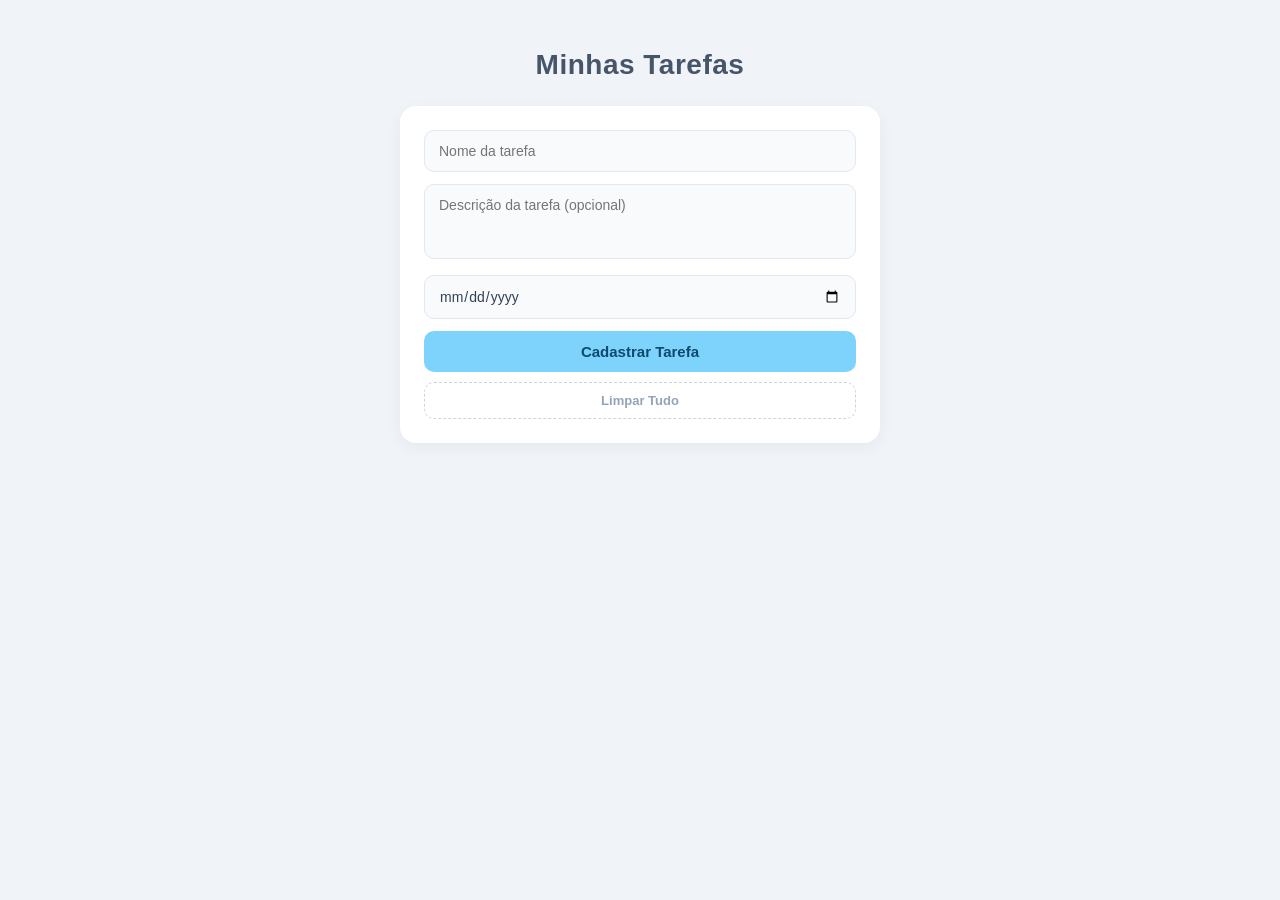
<file: atividade-obj-json-localstorage/index.html>
<!DOCTYPE html>
<html lang="pt-BR">
<head>
    <meta charset="UTF-8">
    <meta name="viewport" content="width=device-width, initial-scale=1.0">
    <title>Lista de Tarefas</title>
    <link rel="stylesheet" href="style.css
    ">
</head>
<body>
    <header>
        <h1>Minhas Tarefas</h1>
    </header>

    <div class="cadastro">
        <form id="form-tarefa">
            <input type="hidden" id="indice-edicao" value="-1">

            <input type="text" id="nome-tarefa" placeholder="Nome da tarefa" required>
            <textarea id="descricao-tarefa" placeholder="Descrição da tarefa (opcional)"></textarea>
            <input type="date" id="prazo-tarefa" required>
            
            <button type="submit" id="btn-submit">Cadastrar Tarefa</button>
        </form>
        <button type="button" id="btn-secundario">Limpar Tudo</button>
    </div>

    <div class="tarefas">
        <ul id="lista-tarefas"></ul>
    </div>

    <script src="script.js"></script>
</body>
</html>
</file>
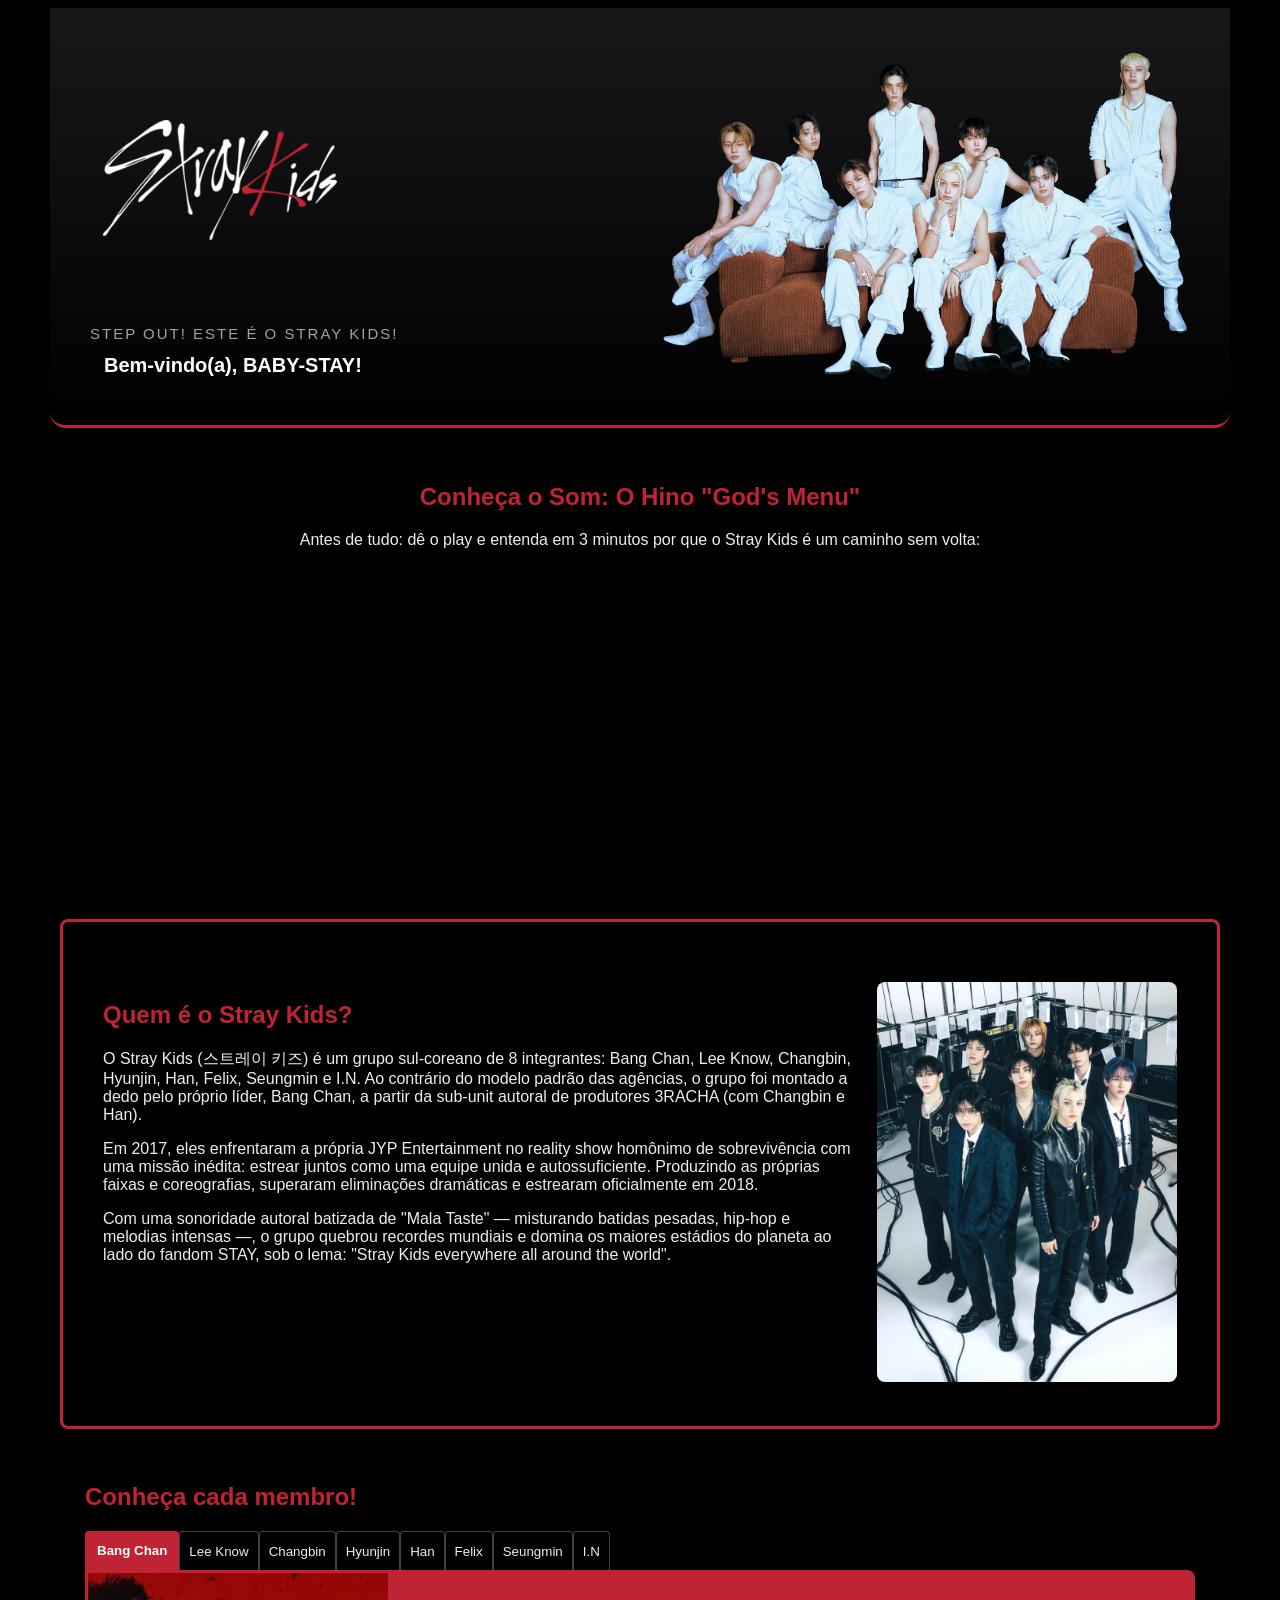
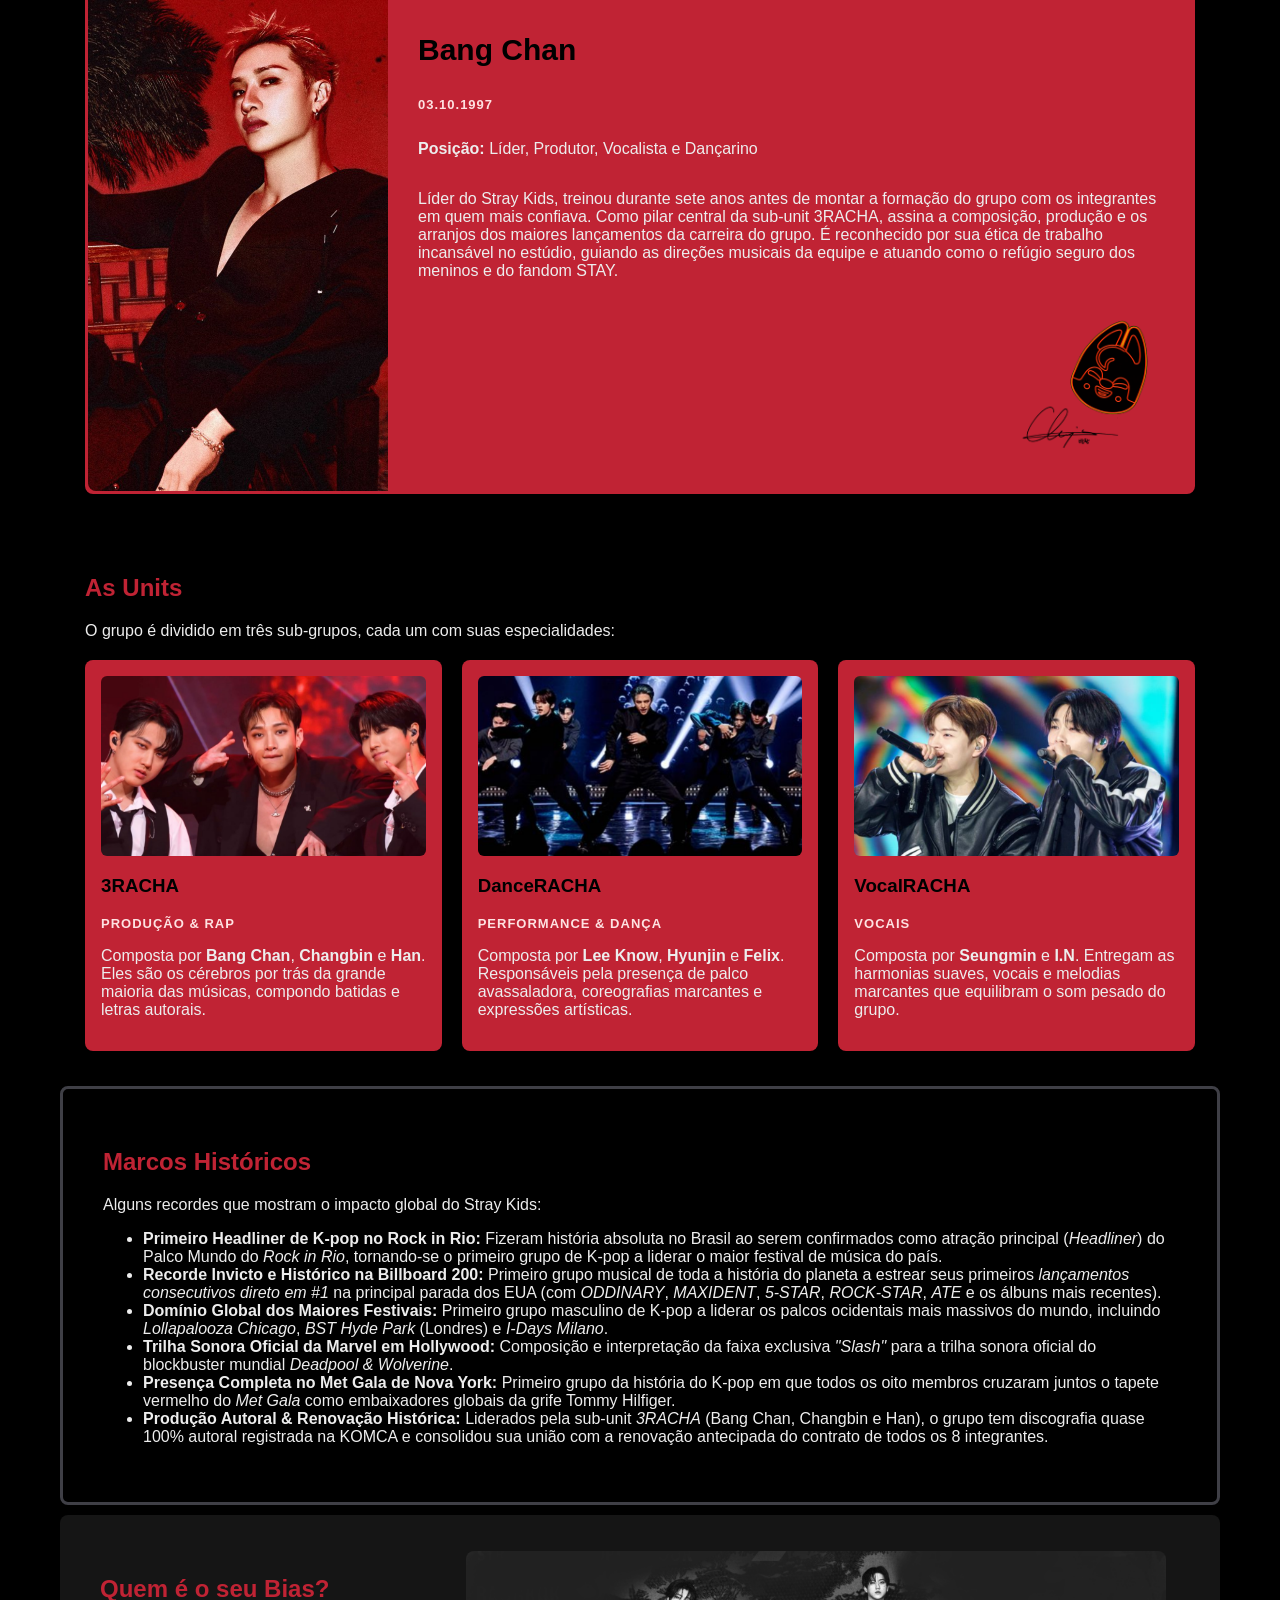
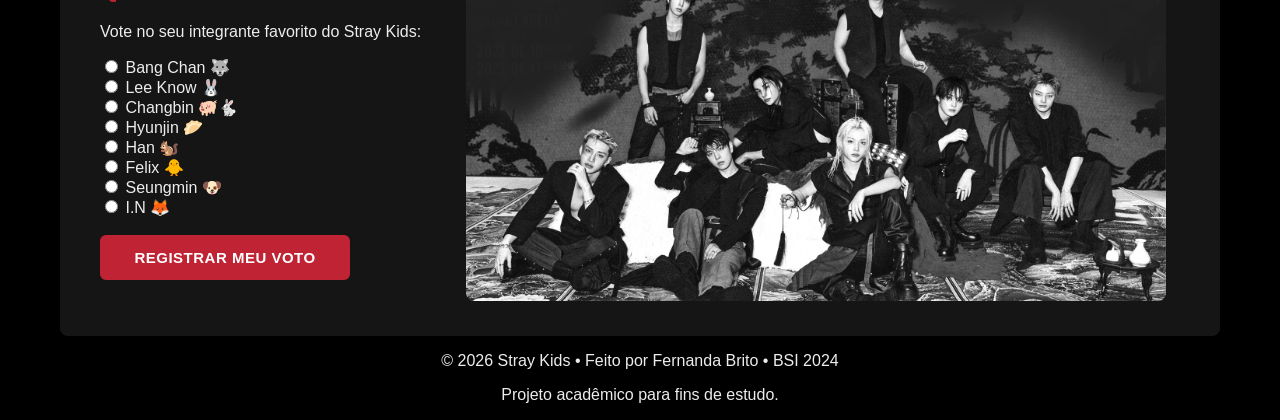
<file: avaliação/index.html>
<!DOCTYPE html>
<html lang="pt-BR">
<head>
    <meta charset="UTF-8">
    <meta name="viewport" content="width=device-width, initial-scale=1.0">
    <title>Stray Kids - Venha se tornar um(a) Baby-stay!</title>
    <link rel="stylesheet" href="estilo.css">
</head>
    
<body>
    <!-- CABEÇALHO COM LOGO, BOAS-VINDAS E IMAGEM PRINCIPAL -->
    <header class="cabecalho">
        <div class="logo">
            <img 
                id="logo-cabecalho" 
                src="imagens/logo-straykids.png" 
                alt="Logo do Stray Kids"
                width="300">
            <div class="boas-vindas">
                <p id="chamada">Step Out! Este é o Stray Kids!</p>
                <p id="bem-vindo">Bem-vindo(a), BABY-STAY!</p>
            </div>
        </div>
        <div class="img-cabecalho">
            <img 
                id="foto-cabecalho" 
                src="imagens/img-cabecalho.png" 
                alt="Foto principal"
                width="650">
        </div>
    </header>
    
    <!-- SEÇÃO DE VÍDEO DE DESTAQUE DO YOUTUBE -->
    <div class="video-destaque">
        <h2>Conheça o Som: O Hino "God's Menu"</h2>
        <p>Antes de tudo: dê o play e entenda em 3 minutos por que o Stray Kids é um caminho sem volta:</p>

        <iframe 
            width="560" 
            height="315" src="https://www.youtube.com/embed/TQTlCHxyuu8" 
            title="YouTube video player" 
            frameborder="0" 
            allow="accelerometer; autoplay; clipboard-write; encrypted-media; gyroscope; picture-in-picture; web-share" 
            referrerpolicy="strict-origin-when-cross-origin" allowfullscreen></iframe>
    </div>

    <!-- SEÇÃO SOBRE A FORMAÇÃO E CONCEITO DO GRUPO -->
    <div class="sobre">
        <div class="grid-sobre">
            <div class="sobre-txt">
                <h2>Quem é o Stray Kids?</h2>
                <p>O Stray Kids (스트레이 키즈) é um grupo sul-coreano de 8 integrantes: Bang Chan, Lee Know, Changbin, Hyunjin, Han, Felix, Seungmin e I.N. Ao contrário do modelo padrão das agências, o grupo foi montado a dedo pelo próprio líder, Bang Chan, a partir da sub-unit autoral de produtores 3RACHA (com Changbin e Han).</p>
                <p>Em 2017, eles enfrentaram a própria JYP Entertainment no reality show homônimo de sobrevivência com uma missão inédita: estrear juntos como uma equipe unida e autossuficiente. Produzindo as próprias faixas e coreografias, superaram eliminações dramáticas e estrearam oficialmente em 2018.</p>
                <p>Com uma sonoridade autoral batizada de "Mala Taste" — misturando batidas pesadas, hip-hop e melodias intensas —, o grupo quebrou recordes mundiais e domina os maiores estádios do planeta ao lado do fandom STAY, sob o lema: "Stray Kids everywhere all around the world".</p>
            </div>
            <div class="sobre-img">
                <img
                    id="sobre-img"
                    src="imagens/img-sobre.png"
                    width="300"
                >
            </div>
        </div>
    </div>

    <!-- SEÇÃO INTERATIVA DOS MEMBROS (MENU DE BOTÕES E CARD DINÂMICO) -->
    <div class="membros">
        <h2>Conheça cada membro!</h2>
        <div class="menu-membros">
            <button type="button" class="btn-membro" id="btn-chan">Bang Chan</button>
            <button type="button" class="btn-membro" id="btn-leeknow">Lee Know</button>
            <button type="button" class="btn-membro" id="btn-changbin">Changbin</button>
            <button type="button" class="btn-membro" id="btn-hyunjin">Hyunjin</button>
            <button type="button" class="btn-membro" id="btn-han">Han</button>
            <button type="button" class="btn-membro" id="btn-felix">Felix</button>
            <button type="button" class="btn-membro" id="btn-seungmin">Seungmin</button>
            <button type="button" class="btn-membro" id="btn-in">I.N</button>
        </div>

        <div class="card-membro" id="card-membro">
            <div class="card-img">
                <img id="foto-membro" src="" alt="" width="300" >
            </div>
            <div class="card-txt">
                <h3 id="nome-membro"></h3>
                <p class="subtitulo" id="data-nascimento"></p>
                <p id="posicao-membro"></p>
                <p id="bio-membro"></p>
                <img id="ass-membro" src="" alt="" width="150" >
            </div>
        </div>
    </div>

    <!-- SEÇÃO DE APRESENTAÇÃO DAS SUB-UNITS -->
    <div class="units">
        <h2>As Units</h2>
        <p>O grupo é dividido em três sub-grupos, cada um com suas especialidades:</p>
        <div class="grid-units">
            <div class="card-unit" id="3racha">
                <img class="foto-unit" src="imagens/3racha.png" alt="3RACHA" width="200">
                <h3>3RACHA</h3>
                <p class="subtitulo">Produção & RAP</p>
                <p>Composta por <strong>Bang Chan</strong>, <strong>Changbin</strong> e <strong>Han</strong>. Eles são os cérebros por trás da grande maioria das músicas, compondo batidas e letras autorais.</p>
            </div>
            <div class="card-unit" id="danceracha">
                <img class="foto-unit" src="imagens/danceracha.png" alt="DanceRACHA" width="200">
                <h3>DanceRACHA</h3>
                <p class="subtitulo">Performance & Dança</p>
                <p>Composta por <strong>Lee Know</strong>, <strong>Hyunjin</strong> e <strong>Felix</strong>. Responsáveis pela presença de palco avassaladora, coreografias marcantes e expressões artísticas.</p>
            </div>
            <div class="card-unit" id="vocalracha">
                <img class="foto-unit" src="imagens/vocalracha.png" alt="VocalRACHA" width="200">
                <h3>VocalRACHA</h3>
                <p class="subtitulo">Vocais</p>
                <p>Composta por <strong>Seungmin</strong> e <strong>I.N</strong>. Entregam as harmonias suaves, vocais e melodias marcantes que equilibram o som pesado do grupo.</p>
            </div>
        </div>
    </div>

    <!-- SEÇÃO DE MARCOS HISTÓRICOS E RECORDES -->
    <div class="marcos">
        <h2>Marcos Históricos</h2>
        <p>Alguns recordes que mostram o impacto global do Stray Kids:</p>
        <ul class="lista-marcos">
            <li>
            <strong>Primeiro Headliner de K-pop no Rock in Rio:</strong> 
            Fizeram história absoluta no Brasil ao serem confirmados como atração principal (<em>Headliner</em>) do Palco Mundo do <em>Rock in Rio</em>, tornando-se o primeiro grupo de K-pop a liderar o maior festival de música do país.
            </li>
            <li>
            <strong>Recorde Invicto e Histórico na Billboard 200:</strong> 
            Primeiro grupo musical de toda a história do planeta a estrear seus primeiros <em>lançamentos consecutivos direto em #1</em> na principal parada dos EUA (com <em>ODDINARY</em>, <em>MAXIDENT</em>, <em>5-STAR</em>, <em>ROCK-STAR</em>, <em>ATE</em> e os álbuns mais recentes).
            </li>
            <li>
            <strong>Domínio Global dos Maiores Festivais:</strong> 
            Primeiro grupo masculino de K-pop a liderar os palcos ocidentais mais massivos do mundo, incluindo <em>Lollapalooza Chicago</em>, <em>BST Hyde Park</em> (Londres) e <em>I-Days Milano</em>.
            </li>
            <li>
            <strong>Trilha Sonora Oficial da Marvel em Hollywood:</strong> 
            Composição e interpretação da faixa exclusiva <em>"Slash"</em> para a trilha sonora oficial do blockbuster mundial <em>Deadpool & Wolverine</em>.
            </li>
            <li>
            <strong>Presença Completa no Met Gala de Nova York:</strong> 
            Primeiro grupo da história do K-pop em que todos os oito membros cruzaram juntos o tapete vermelho do <em>Met Gala</em> como embaixadores globais da grife Tommy Hilfiger.
            </li>
            <li>
            <strong>Produção Autoral & Renovação Histórica:</strong> 
            Liderados pela sub-unit <em>3RACHA</em> (Bang Chan, Changbin e Han), o grupo tem discografia quase 100% autoral registrada na KOMCA e consolidou sua união com a renovação antecipada do contrato de todos os 8 integrantes.
            </li>
        </ul>
    </div>

    <!-- SEÇÃO DA ENQUETE DO BIAS (FORMULÁRIO DE VOTAÇÃO E RESULTADO) -->
    <div class="enquete">
        <div class="opcoes-bias">
            <h2>Quem é o seu Bias?</h2>
            <p>Vote no seu integrante favorito do Stray Kids:</p>
            <div>
                <input type="radio" id="bias-chan" name="bias" value="Bang Chan">
                <label for="bias-chan">Bang Chan 🐺</label>
            </div>

            <div>
                <input type="radio" id="bias-leeknow" name="bias" value="Lee Know">
                <label for="bias-leeknow">Lee Know 🐰</label>
            </div>

            <div>
                <input type="radio" id="bias-changbin" name="bias" value="Changbin">
                <label for="bias-changbin">Changbin 🐖🐇</label>
            </div>

            <div>
                <input type="radio" id="bias-hyunjin" name="bias" value="Hyunjin">
                <label for="bias-hyunjin">Hyunjin 🥟</label>
            </div>

            <div>
                <input type="radio" id="bias-han" name="bias" value="Han">
                <label for="bias-han">Han 🐿️</label>
            </div>

            <div>
                <input type="radio" id="bias-felix" name="bias" value="Felix">
                <label for="bias-felix">Felix 🐥</label>
            </div>

            <div>
                <input type="radio" id="bias-seungmin" name="bias" value="Seungmin">
                <label for="bias-seungmin">Seungmin 🐶</label>
            </div>

            <div>
                <input type="radio" id="bias-in" name="bias" value="I.N">
                <label for="bias-in">I.N 🦊</label>
            </div>
            <button type="button" id="btn-votar">Registrar Meu Voto</button>
            <p id="mensagem-enquete"></p>
        </div>
        
        <div class="resultado-enquete">
            <img
                id="foto-bias-resultado"
                class="img-resultado"
                src="imagens/enquete.png"
                alt="Stray Kids"
                width="700"
            >
        </div>
    </div>

    <!-- RODAPÉ COM CRÉDITOS -->
    <footer class="rodape">
        <p>© 2026 Stray Kids • Feito por Fernanda Brito • BSI 2024</p>
        <p>Projeto acadêmico para fins de estudo.</p>
    </footer>

    <!-- SCRIPT JS EXTERNO -->
    <script src="script.js"></script>
</body>
</html>
</file>
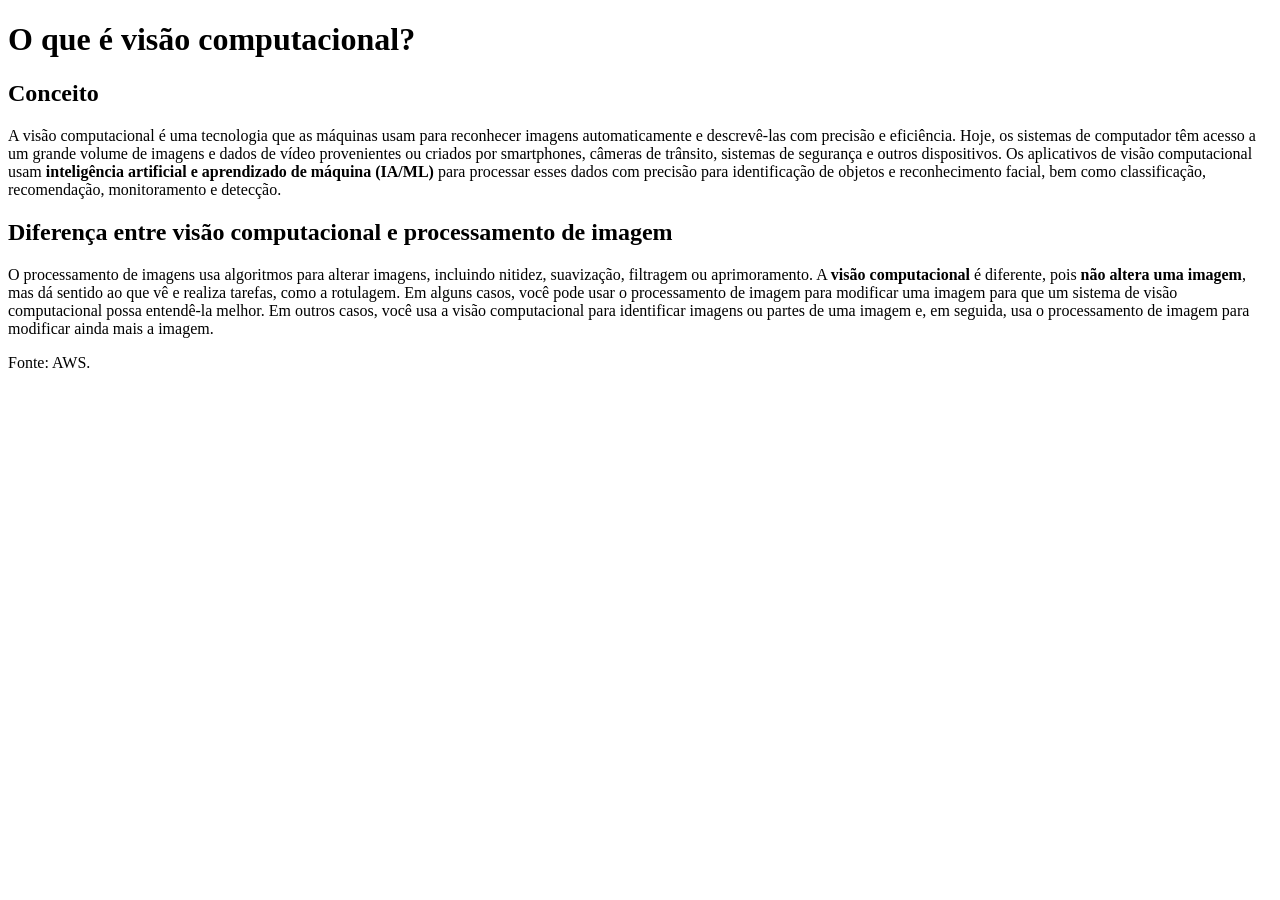
<file: atividade_aula2-1.html>
<!DOCTYPE html>
<html lang="pt-BR">
<head>
    <meta charset="UTF-8">
    <meta name="viewport" content="width=device-width, initial-scale=1.0">
    <title>Visão Computacional</title>
</head>
<body>
    <h1>O que é visão computacional?</h1>
    <h2>Conceito</h2>
    <p>A visão computacional é uma tecnologia que as máquinas usam para reconhecer imagens automaticamente e 
        descrevê-las com precisão e eficiência. Hoje, os sistemas de computador têm acesso a um grande volume de imagens e dados de 
        vídeo provenientes ou criados por smartphones, câmeras de trânsito, sistemas de segurança e outros dispositivos. 
        Os aplicativos de visão computacional usam <strong>inteligência artificial e aprendizado de máquina (IA/ML)</strong> para processar esses 
        dados com precisão para identificação de objetos e reconhecimento facial, bem como classificação, recomendação, 
        monitoramento e detecção.</p>
    <h2>Diferença entre visão computacional e processamento de imagem</h2>
    <p>O processamento de imagens usa algoritmos para alterar imagens, incluindo nitidez, suavização, filtragem ou aprimoramento. A <strong>visão computacional</strong> é diferente, pois <strong>não altera uma imagem</strong>, mas dá sentido ao que vê e realiza tarefas, como a rotulagem. Em alguns casos, você pode usar o processamento de imagem para modificar uma imagem para que um sistema de visão computacional possa entendê-la melhor. Em outros casos, você usa a visão computacional para identificar imagens ou partes de uma imagem e, em seguida, usa o processamento de imagem para modificar ainda mais a imagem.</p>
    <p>Fonte: AWS.</p>
        
</body>
</html>
</file>
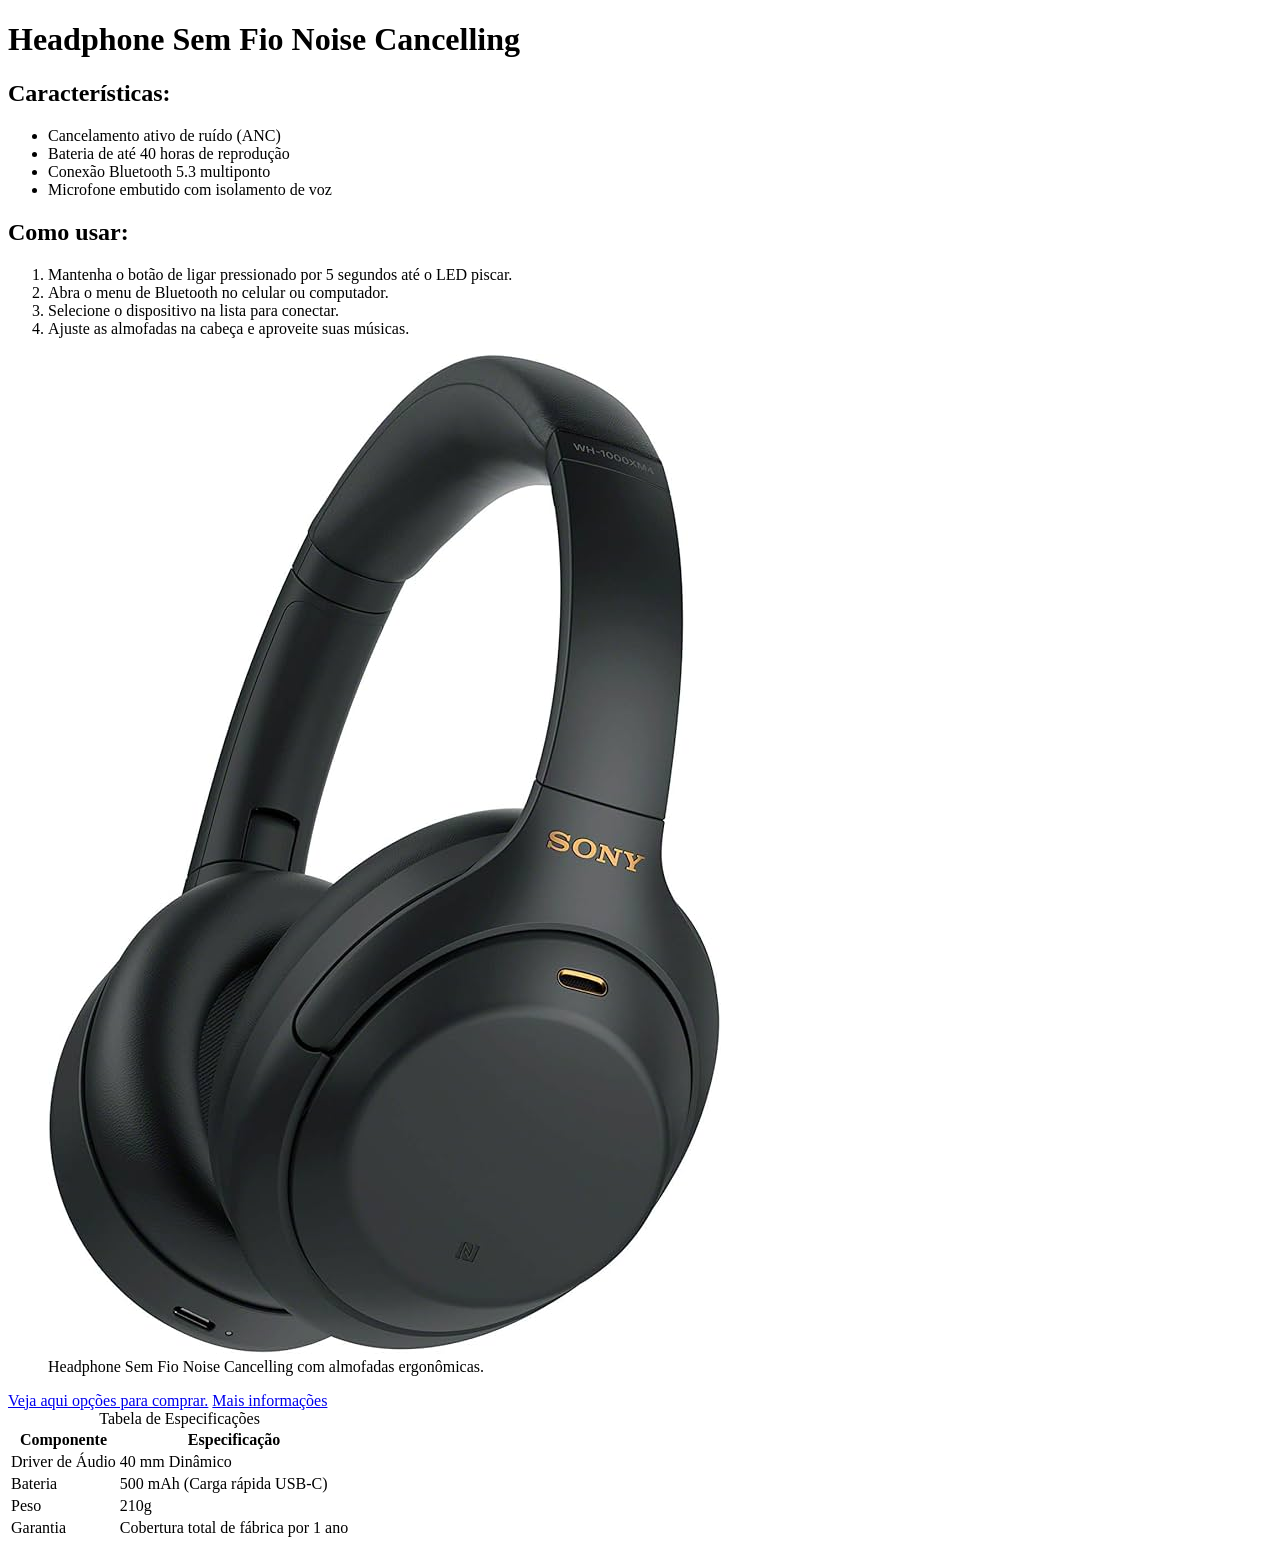
<file: atividade_aula2-2.html>
<!DOCTYPE html>
<html lang="pt-BR">
<head>
    <meta charset="UTF-8">
    <meta name="viewport" content="width=device-width, initial-scale=1.0">
    <title>Headphone Sem Fio Noise Cancelling</title>
</head>
<body>
    <h1>Headphone Sem Fio Noise Cancelling</h1>
    <h2>Características:</h2>
    <ul>
        <li>Cancelamento ativo de ruído (ANC)</li>
        <li>Bateria de até 40 horas de reprodução</li>
        <li>Conexão Bluetooth 5.3 multiponto</li>
        <li>Microfone embutido com isolamento de voz</li>
    </ul>
    <h2>Como usar:</h2>
    <ol>
        <li>Mantenha o botão de ligar pressionado por 5 segundos até o LED piscar.</li>
        <li>Abra o menu de Bluetooth no celular ou computador.</li>
        <li>Selecione o dispositivo na lista para conectar.</li>
        <li>Ajuste as almofadas na cabeça e aproveite suas músicas.</li>
    </ol>
    <figure>
        <img src="imagens/headfone.jpg" alt="Headphone sem fio preto sobre fundo neutro">
        <figcaption>Headphone Sem Fio Noise Cancelling com almofadas ergonômicas.</figcaption>
    </figure>
    <a href="https://www.google.com/search?sa=X&sca_esv=5dcec58ab3c3b762&sxsrf=APpeQnveR16NWu8ecVFk0CgL1n7XtnTruA:1787080072608&udm=28&fbs=[base64]&q=Headphone+Sem+Fio+Noise+Cancelling&ved=1t:220175&ictx=111&biw=1707&bih=772&dpr=1.13" target="_blank">Veja aqui opções para comprar.</a>
    <a href="atividade_aula2-2_outrapag.html">Mais informações</a>
    <table>
        <caption>Tabela de Especificações</caption>
        <thead>
            <tr><th>Componente</th><th>Especificação</th></tr>
        </thead>
        <tbody>
            <tr><td>Driver de Áudio</td><td>40 mm Dinâmico</td></tr>
            <tr><td>Bateria</td><td>500 mAh (Carga rápida USB-C)</td></tr>
            <tr><td>Peso</td><td>210g</td></tr>
        </tbody>
        <tfoot>
            <tr><td>Garantia</td><td>Cobertura total de fábrica por 1 ano</td></tr>
        </tfoot>
    </table>
</body>
</html>
</file>
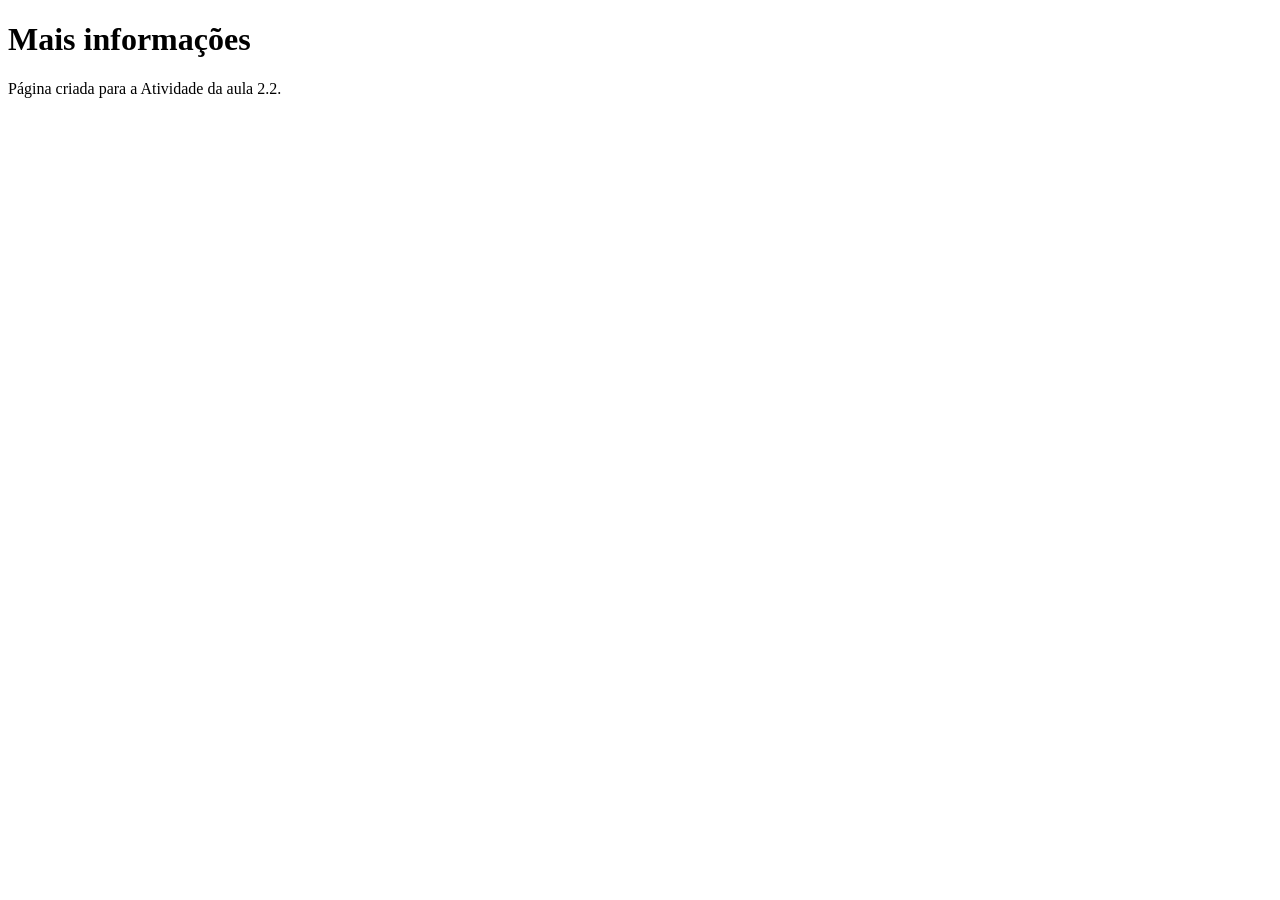
<file: atividade_aula2-2_outrapag.html>
<!DOCTYPE html>
<html lang="pt-BR">
<head>
    <meta charset="UTF-8">
    <meta name="viewport" content="width=device-width, initial-scale=1.0">
    <title>Mais informações</title>
</head>
<body>
    <h1>Mais informações</h1>
    <p>Página criada para a Atividade da aula 2.2.</p>
</body>
</html>
</file>
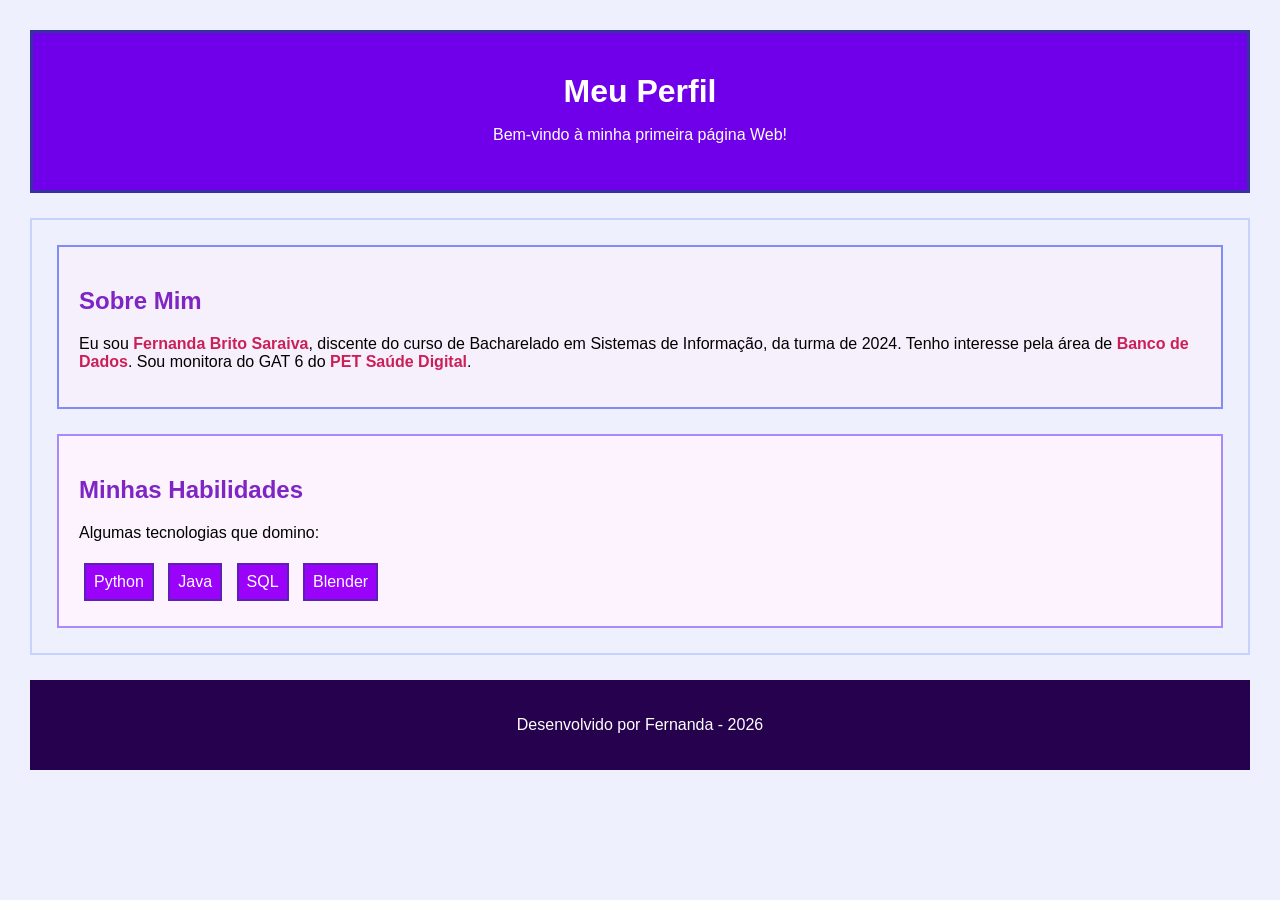
<file: atividade_aula3.html>
<!DOCTYPE html>
<html lang="pt-BR">
<head>
    <meta charset="UTF-8">
    <meta name="viewport" content="width=device-width, initial-scale=1.0">
    <title>Meu Perfil</title>
    <link rel="stylesheet" href="atividade_aula3.css">
</head>
<body>
    <div class="cabecalho">
        <h1>Meu Perfil</h1>
        <p>Bem-vindo à minha primeira página Web!</p>
    </div>
    <div class="conteudo">  
        <div class="sobre">
            <h2>Sobre Mim</h2>
            <p>Eu sou <strong class="destaque">Fernanda Brito Saraiva</strong>, discente do curso de Bacharelado em Sistemas de Informação, da turma de 2024. Tenho interesse pela área de <strong class="destaque">Banco de Dados</strong>. Sou monitora do GAT 6 do <strong class="destaque"> PET Saúde Digital</strong>. </p>
        </div>  
        <div class="habilidades">
            <h2>Minhas Habilidades</h2>
            <p>Algumas tecnologias que domino:</p>
            <span>Python</span>
            <span>Java</span>
            <span>SQL</span>
            <span>Blender</span>
        </div>
    </div>
    <div class="rodape">
        <p>Desenvolvido por Fernanda - 2026</p>
    </div>
    
</body>
</html>
</file>
<file: atividade-obj-json-localstorage/style.css>
/* CONFIGURAÇÕES GERAIS DA PÁGINA */
body {
    background-color: #f0f4f8;
    font-family: "Segoe UI", Roboto, sans-serif;
    margin: 0;
    padding: 30px 20px;
    display: flex;
    flex-direction: column;
    align-items: center;
    color: #334155;
}

/* TÍTULO PRINCIPAL */
header h1 {
    color: #475569;
    font-size: 28px;
    margin-bottom: 25px;
    letter-spacing: 0.5px;
}

/* CARD DE FORMULÁRIO */
.cadastro {
    background-color: #ffffff;
    width: 100%;
    max-width: 480px;
    padding: 24px;
    border-radius: 16px;
    box-shadow: 0 4px 15px rgba(0, 0, 0, 0.05);
    box-sizing: border-box;
}

/* CAMPOS DE TEXTO E DATA */
#form-tarefa input[type="text"],
#form-tarefa textarea,
#form-tarefa input[type="date"] {
    width: 100%;
    padding: 12px 14px;
    margin-bottom: 12px;
    border: 1.5px solid #e2e8f0;
    border-radius: 10px;
    font-family: inherit;
    font-size: 14px;
    background-color: #f8fafc;
    color: #334155;
    box-sizing: border-box;
    transition: all 0.2s ease;
}

#form-tarefa textarea {
    height: 75px;
    resize: none;
}

#form-tarefa input:focus,
#form-tarefa textarea:focus {
    outline: none;
    border-color: #f472b6;
    background-color: #ffffff;
    box-shadow: 0 0 0 3px rgba(244, 114, 182, 0.15);
}

/* BOTÃO DE CADASTRAR / SALVAR ALTERAÇÃO */
#btn-submit {
    width: 100%;
    background-color: #7dd3fc;
    color: #0c4a6e;
    border: none;
    border-radius: 10px;
    padding: 12px;
    font-size: 15px;
    font-weight: 600;
    cursor: pointer;
    transition: all 0.2s ease;
}

#btn-submit:hover {
    background-color: #38bdf8;
}

/* BOTÃO CANCELAR EDIÇÃO */
#btn-cancelar {
    width: 100%;
    background-color: #f1f5f9;
    color: #64748b;
    border: none;
    border-radius: 10px;
    padding: 10px;
    font-size: 13px;
    font-weight: 600;
    cursor: pointer;
    margin-top: 8px;
    transition: all 0.2s ease;
}

#btn-cancelar:hover {
    background-color: #e2e8f0;
}

/* BOTÃO LIMPAR TUDO */
#btn-limpar {
    width: 100%;
    background-color: transparent;
    color: #94a3b8;
    border: 1.5px dashed #cbd5e1;
    border-radius: 10px;
    padding: 10px;
    font-size: 13px;
    font-weight: 600;
    cursor: pointer;
    margin-top: 10px;
    transition: all 0.2s ease;
}

#btn-limpar:hover {
    background-color: #fff1f2;
    border-color: #fb7185;
    color: #e11d48;
}

/* ÁREA DA LISTA */
.tarefas {
    width: 100%;
    max-width: 480px;
    margin-top: 25px;
}

#lista-tarefas {
    list-style: none;
    padding: 0;
    margin: 0;
    display: flex;
    flex-direction: column;
    gap: 12px;
}

/* CARD DE CADA ITEM DA TAREFA */
#lista-tarefas li {
    background-color: #ffffff;
    padding: 16px;
    border-radius: 12px;
    border-left: 5px solid #f472b6;
    box-shadow: 0 2px 8px rgba(0, 0, 0, 0.04);
    display: flex;
    justify-content: space-between;
    align-items: center;
    gap: 12px;
    transition: all 0.2s ease;
}

/* ESTILO DA TAREFA CONCLUÍDA */
#lista-tarefas li.concluida {
    opacity: 0.6;
    border-left-color: #86efac; 
    background-color: #f8fafc;
}

#lista-tarefas li.concluida strong,
#lista-tarefas li.concluida small {
    text-decoration: line-through; 
}

.info-tarefa {
    flex: 1;
}

#lista-tarefas strong {
    font-size: 15px;
    color: #1e293b;
}

#lista-tarefas small {
    display: block;
    margin-top: 6px;
    color: #64748b;
    font-size: 13px;
    line-height: 1.4;
}

/* BOTÕES DE AÇÃO (CHECK, LÁPIS E LIXEIRA) */
.acoes-tarefa {
    display: flex;
    gap: 6px;
}

.btn-acao {
    border: none;
    width: 32px;
    height: 32px;
    border-radius: 8px;
    font-size: 14px;
    cursor: pointer;
    display: flex;
    align-items: center;
    justify-content: center;
    transition: all 0.2s ease;
}

/* Botão Concluir */
.btn-check {
    background-color: #dcfce7;
    color: #15803d;
}
.btn-check:hover {
    background-color: #bbf7d0;
}

/* Botão Editar */
.btn-editar {
    background-color: #e0f2fe;
    color: #0369a1;
}
.btn-editar:hover {
    background-color: #bae6fd;
}

/* Botão Apagar */
.btn-apagar {
    background-color: #fee2e2;
    color: #b91c1c;
}
.btn-apagar:hover {
    background-color: #fecaca;
}

/* BOTÃO SECUNDÁRIO (LIMPAR TUDO / CANCELAR EDIÇÃO) */
#btn-secundario {
    width: 100%;
    background-color: transparent;
    color: #94a3b8;
    border: 1.5px dashed #cbd5e1;
    border-radius: 10px;
    padding: 10px;
    font-size: 13px;
    font-weight: 600;
    cursor: pointer;
    margin-top: 10px;
    transition: all 0.2s ease;
}

#btn-secundario:hover {
    background-color: #fff1f2;
    border-color: #fb7185;

    color: #e11d48;
}

/* Estilo do botão secundário quando vira "Cancelar Edição" */
#btn-secundario.cancelar {
    background-color: #f1f5f9;
    border: 1.5px solid #cbd5e1;
    color: #475569;
}

#btn-secundario.cancelar:hover {
    background-color: #e2e8f0;
    color: #1e293b;
}
</file>
<file: avaliação/estilo.css>
/* CONFIGURAÇÕES GERAIS E ESTRUTURA DA PÁGINA */
body {
    background-color:black;
    margin-left: 50px;
    margin-right: 50px;
    font-family: "Segoe UI", Roboto, sans-serif;
}

/* SEÇÃO DO CABEÇALHO (LOGO, BOAS-VINDAS E IMAGEM PRINCIPAL) */
/*CABEÇALHO*/
.cabecalho {
    border-bottom: 3px solid #C02334;
    background: linear-gradient(180deg, #18181b 0%, #000000 100%);
    padding: 30px 40px;
    border-radius: 0 0 16px 16px;
    display: flex;
    align-items: center;
    justify-content: space-between;
    gap: 30px;
}

.logo {
    flex: 1;
    display: flex;
    flex-direction: column;
    align-items: flex-start;
    gap: 15px;
}

#logo-cabecalho {
    max-width: 260px;
    height: auto;
}

.boas-vindas {
    font-family: "Trebuchet MS", "Segoe UI", sans-serif;
}

#chamada {
    font-size: 15px;
    letter-spacing: 2px;
    text-transform: uppercase;
    color: #a1a1aa;
    margin: 0 0 6px 0;
}

#bem-vindo {
    color: #ffffff;
    font-size: 20px;
    font-weight: 800;
    padding: 6px 14px;
    margin: 0;
}

.img-cabecalho {
    flex: 1;
    display: flex;
    justify-content: flex-end;
    align-items: center;
}

#foto-cabecalho {
    max-width: 100%;
    height: auto;
    display: block;
}

/* BLOCO DO VÍDEO EM DESTAQUE */
.video-destaque {
    margin: 10px;
    padding: 25px;
    text-align: center;
}

/* SEÇÃO SOBRE O GRUPO E CONTAINER GRID/FLEX */
.sobre {
    margin: 10px;
    padding: 40px;
    border: 3px solid #C02334;
    border-radius: 8px;
}
.grid-sobre {
    display: flex;          
    flex-direction: row;  
    gap: 20px;            
    margin-top: 20px; 
}

#sobre-img {
    border-radius: 8px;
}

/* CARDS INTERATIVOS DOS INTEGRANTES E MENU DE ABAS */
.membros {
    margin: 10px;
    padding: 25px;
}

.card-membro {
    display: flex;
    padding: 0;
    align-items: stretch;
    overflow: hidden;
    border: 3px solid #C02334;
    border-radius: 0 8px 8px 8px;
    background-color: #C02334;
}

.menu-membros {
    display: flex;
    z-index: 2;
}

.btn-membro {
    background-color:black;
    color:#EDEDED;
    border-radius: 4px 4px 0 0;
    border: 1px solid #3f3f46;   
    border-bottom: none; 
    padding: 9px;
}

.btn-membro:hover {
    color: #ffffff;            
    background-color: #27272a; 
}

.btn-membro.ativo {
    background-color: #C02334;   
    color: #ffffff;            
    font-weight: bold;
    border: 3px solid #C02334; 
}

.card-img {
    width: 300px;              
    min-width: 300px;        
    display: flex;          
}

#foto-membro {  
    width: 100%;
    height: 100%; 
    object-fit: cover;    
    border-radius: 0 0 0 8px;   
    display: block;
}

#nome-membro {
    font-family: Impact, "Arial Black", sans-serif;
    font-size: 30px;
}

#ass-membro {
    display: block;
    margin-left: auto;         
    margin-top: auto;         
    padding-top: 15px;
}
.card-txt {
    flex: 1;                  
    padding: 30px;            
    display: flex;
    flex-direction: column;
}

/* APRESENTAÇÃO DAS UNITS E CARDS INDIVIDUAIS */
.units {
    margin: 10px;
    padding: 25px;
}

.grid-units {
    display: flex;          
    flex-direction: row;  
    gap: 20px;            
    margin-top: 20px;      
}

.card-unit {
    flex: 1;             
    border-radius: 8px;   
    padding: 16px;
    background-color: #C02334;    
}

.foto-unit {
  width: 100%;          
  height: 180px;          
  object-fit: cover; 
  object-position: top center;      
  border-radius: 6px;      
  display: block;          
  margin-bottom: 15px;    
}

.subtitulo {
    font-size: 13px;
    font-weight: 600;
    color: #fee2e2;         
    text-transform: uppercase;
    letter-spacing: 1px;    
    margin-top: 0;          
    margin-bottom: 12px;
}

/* SEÇÃO DE MARCOS HISTÓRICOS */
.marcos {
    margin: 10px;
    padding: 40px;
    border: 3px solid #3f3f46;
    border-radius: 8px; 
}

/* SEÇÃO DA ENQUETE DO BIAS E RESULTADO */
.enquete {
    margin: 10px;
    padding: 25px;
    background-color: #151515;
    border-radius: 8px;
    display: flex;
}
.opcoes-bias {
    color: #EDEDED;
    margin: 15px;
}

#btn-votar {
    margin-top: 8px;
}
.resultado-enquete {  
    flex:1;              
    display: flex;          
    justify-content: center; 
    align-items: center; 
}

#foto-bias-resultado {
    border-radius: 8px;
    display: block;
}

/* ESTILIZAÇÃO DO BOTÃO DE VOTAÇÃO */
#btn-votar {
  display: block;
  width: 100%;
  max-width: 250px;
  background-color: #C02334;
  color: #ffffff;
  font-family: "Segoe UI", Roboto, sans-serif;
  font-size: 15px;
  font-weight: 700;
  letter-spacing: 0.5px;
  text-transform: uppercase;
  padding: 12px 20px;
  border: 2px solid #C02334;
  border-radius: 6px;
  cursor: pointer;
  margin-top: 18px;
  margin-bottom: 12px;
  transition: all 0.25s ease-in-out;
}

#btn-votar:hover {
  background-color: transparent;
  color: #C02334;
  box-shadow: 0 0 10px rgba(192, 35, 52, 0.4);
}

#btn-votar:active {
  transform: scale(0.97);
}

/* SEÇÃO DE RODAPÉ */
.rodape {
    text-align: center;
}

/* FORMATAÇÃO PADRÃO DE TEXTOS E TÍTULOS */
p {
    color:#EDEDED;
}
h2 {
    color: #C02334;
}
.lista-marcos {
    color:#EDEDED;
}
</file>
<file: atividade_aula3.css>
body{
    font-family: "Segoe UI", Roboto, -apple-system, BlinkMacSystemFont, sans-serif;
    margin: 0px;
    background-color: #EEF0FE;
    padding: 30px;
}

.cabecalho {
    margin: 0px;
    background-color: #7000EA;
    border:3px solid #3730a3;
    padding: 30px;
    color: white;
    text-align: center;
}

.cabecalho h1 {
    margin: 10px;
}

.conteudo {
    margin-top: 25px;
    border: 2px solid #c7d2fe;
    padding: 25px;

}

.sobre {
    background-color: #F6F0FC;
    margin: 0px;
    border: 2px solid #818cf8;
    padding: 20px;
}

.destaque {
    color: #CB2057;
}

h2 {
    color:#7F25C3;
}

.habilidades {
    background-color: #FDF3FE;
    margin-top: 25px;
    border: 2px solid #a78bfa;
    padding: 20px;
}

.habilidades span {
    display: inline-block;
    background-color: #9A02F9;
    margin: 5px;
    border: 2px solid #5b21b6;
    padding: 8px;
    color: white;
}

.rodape {
    background-color: #26014E;
    margin-top: 25px;
    padding: 20px;
    color: white;
    text-align: center;
}
</file>
